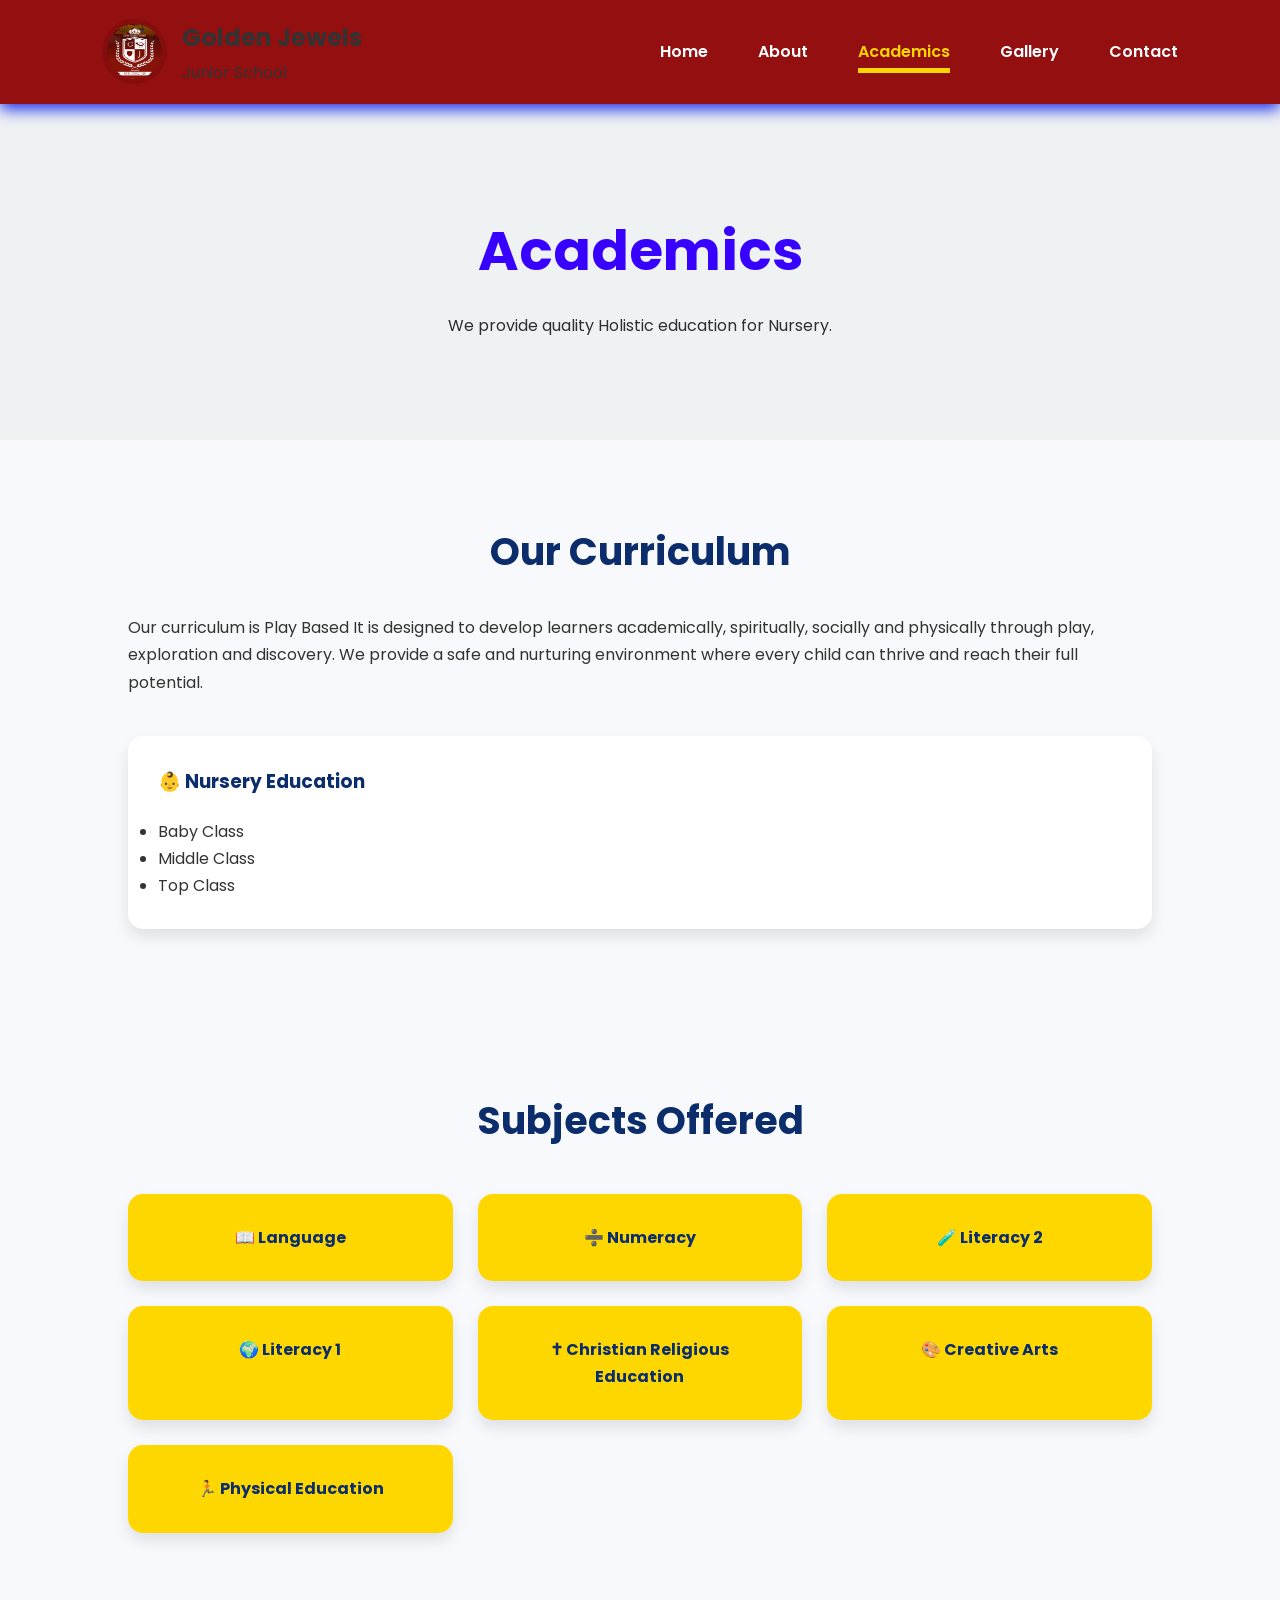
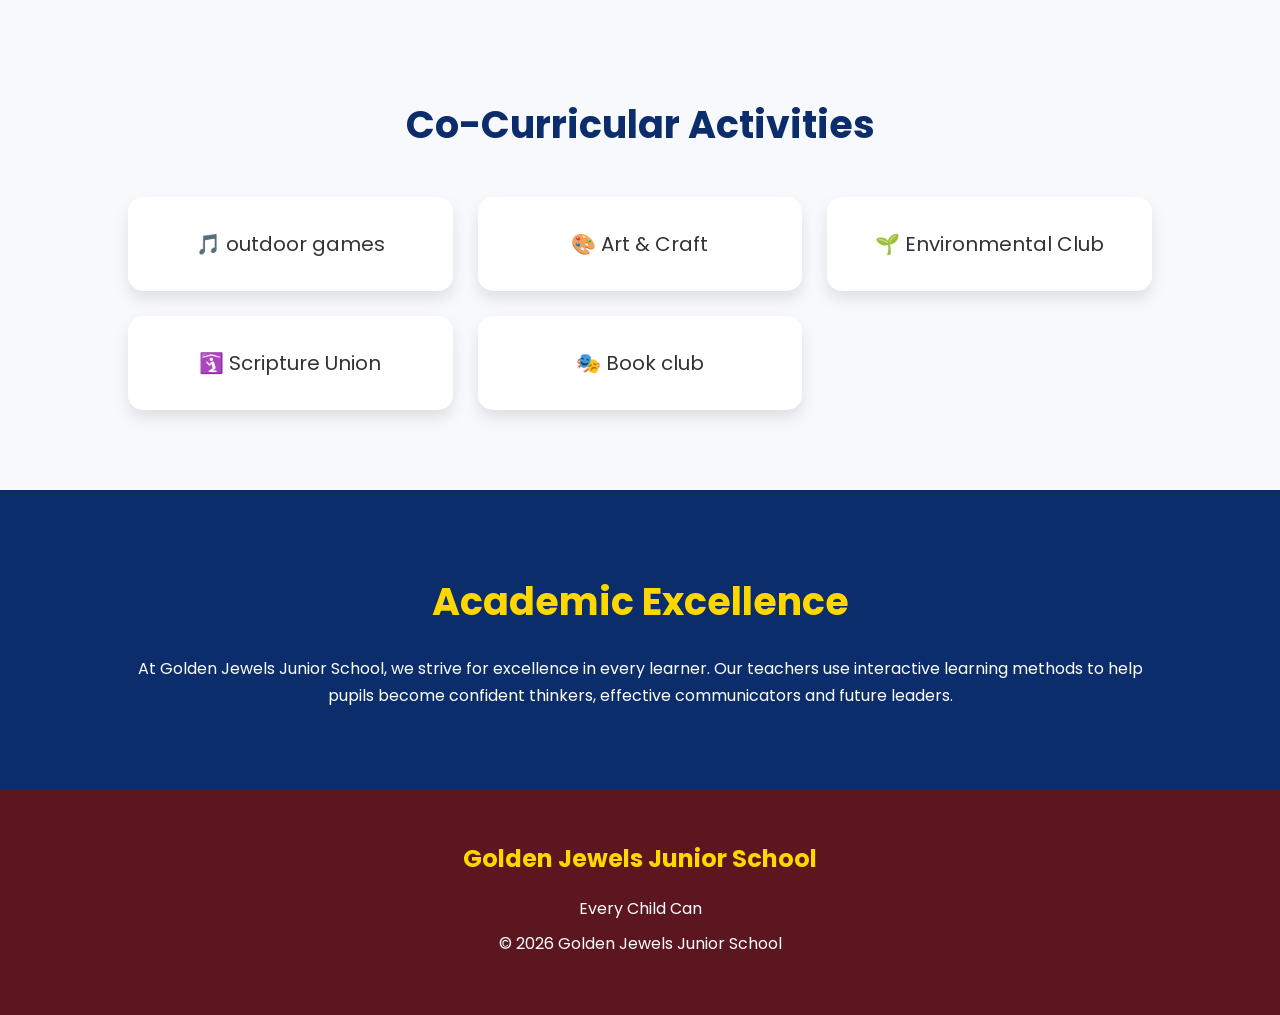
<file: academics.html>
<!DOCTYPE html>
<html lang="en">

<head>

    <link rel="icon" type="image/png" href="images/logo.png">

<meta charset="UTF-8">

<meta name="viewport" content="width=device-width, initial-scale=1.0">

<title>Academics | Golden Jewels Junior School</title>
<link rel="stylesheet" href="css/style.css">
<link rel="icon" type="image/png" href="images/logo.png">

<link href="https://fonts.googleapis.com/css2?family=Poppins:wght@300;400;600;700&display=swap" rel="stylesheet">

</head>

<body>

<header>

<div class="logo">

<img src="images/logo.png" alt="Logo">

<div>

<h2>Golden Jewels</h2>

<p>Junior School</p>

</div>

</div>

<nav>

<ul>

<li><a href="index.html">Home</a></li>

<li><a href="about.html">About</a></li>

<li><a href="academics.html" class="active">Academics</a></li>

<li><a href="gallery.html">Gallery</a></li>

<li><a href="contact.html">Contact</a></li>

</ul>

</nav>

</header>

<section class="page-banner">

<h1>Academics</h1>

<p>
We provide quality Holistic education for Nursery.

</p>

</section>

<section class="curriculum">

<h2>Our Curriculum</h2>

<p>

Our curriculum is Play Based 
It is designed to develop learners academically,
spiritually, socially and physically through play, exploration and discovery. We provide a safe and nurturing environment where every child can thrive and reach their full potential.

</p>

<div class="curriculum-grid">

<div class="curriculum-card">

<h3>👶 Nursery Education</h3>

<ul>

<li>Baby Class</li>

<li>Middle Class</li>

<li>Top Class</li>

</ul>

</div>


</div>

</section>

<section class="subjects">

<h2>Subjects Offered</h2>

<div class="subject-grid">

<div class="subject">📖 Language</div>

<div class="subject">➗ Numeracy</div>

<div class="subject">🧪 Literacy 2</div>

<div class="subject">🌍 Literacy 1</div>

<div class="subject">✝ Christian Religious Education</div>

<div class="subject">🎨 Creative Arts</div>

<div class="subject">🏃 Physical Education</div>

</div>

</section>

<section class="activities">

<h2>Co-Curricular Activities</h2>

<div class="activity-grid">

<div class="activity-card">🎵 outdoor games</div>

<div class="activity-card">🎨 Art & Craft</div>

<div class="activity-card">🌱 Environmental Club</div>

<div class="activity-card">🛐 Scripture Union</div>

<div class="activity-card">🎭 Book club</div>

</div>

</section>

<section class="achievement">

<h2>Academic Excellence</h2>

<p>

At Golden Jewels Junior School, we strive for excellence in every learner.

Our teachers use interactive learning methods to help pupils become confident thinkers, effective communicators and future leaders.

</p>

</section>



<footer>

<h2>Golden Jewels Junior School</h2>

<p>Every Child Can</p>

<p>© 2026 Golden Jewels Junior School</p>

</footer>

<script src="js/script.js"></script>

<button id="topBtn">↑</button>

</body>

</html>
</file>
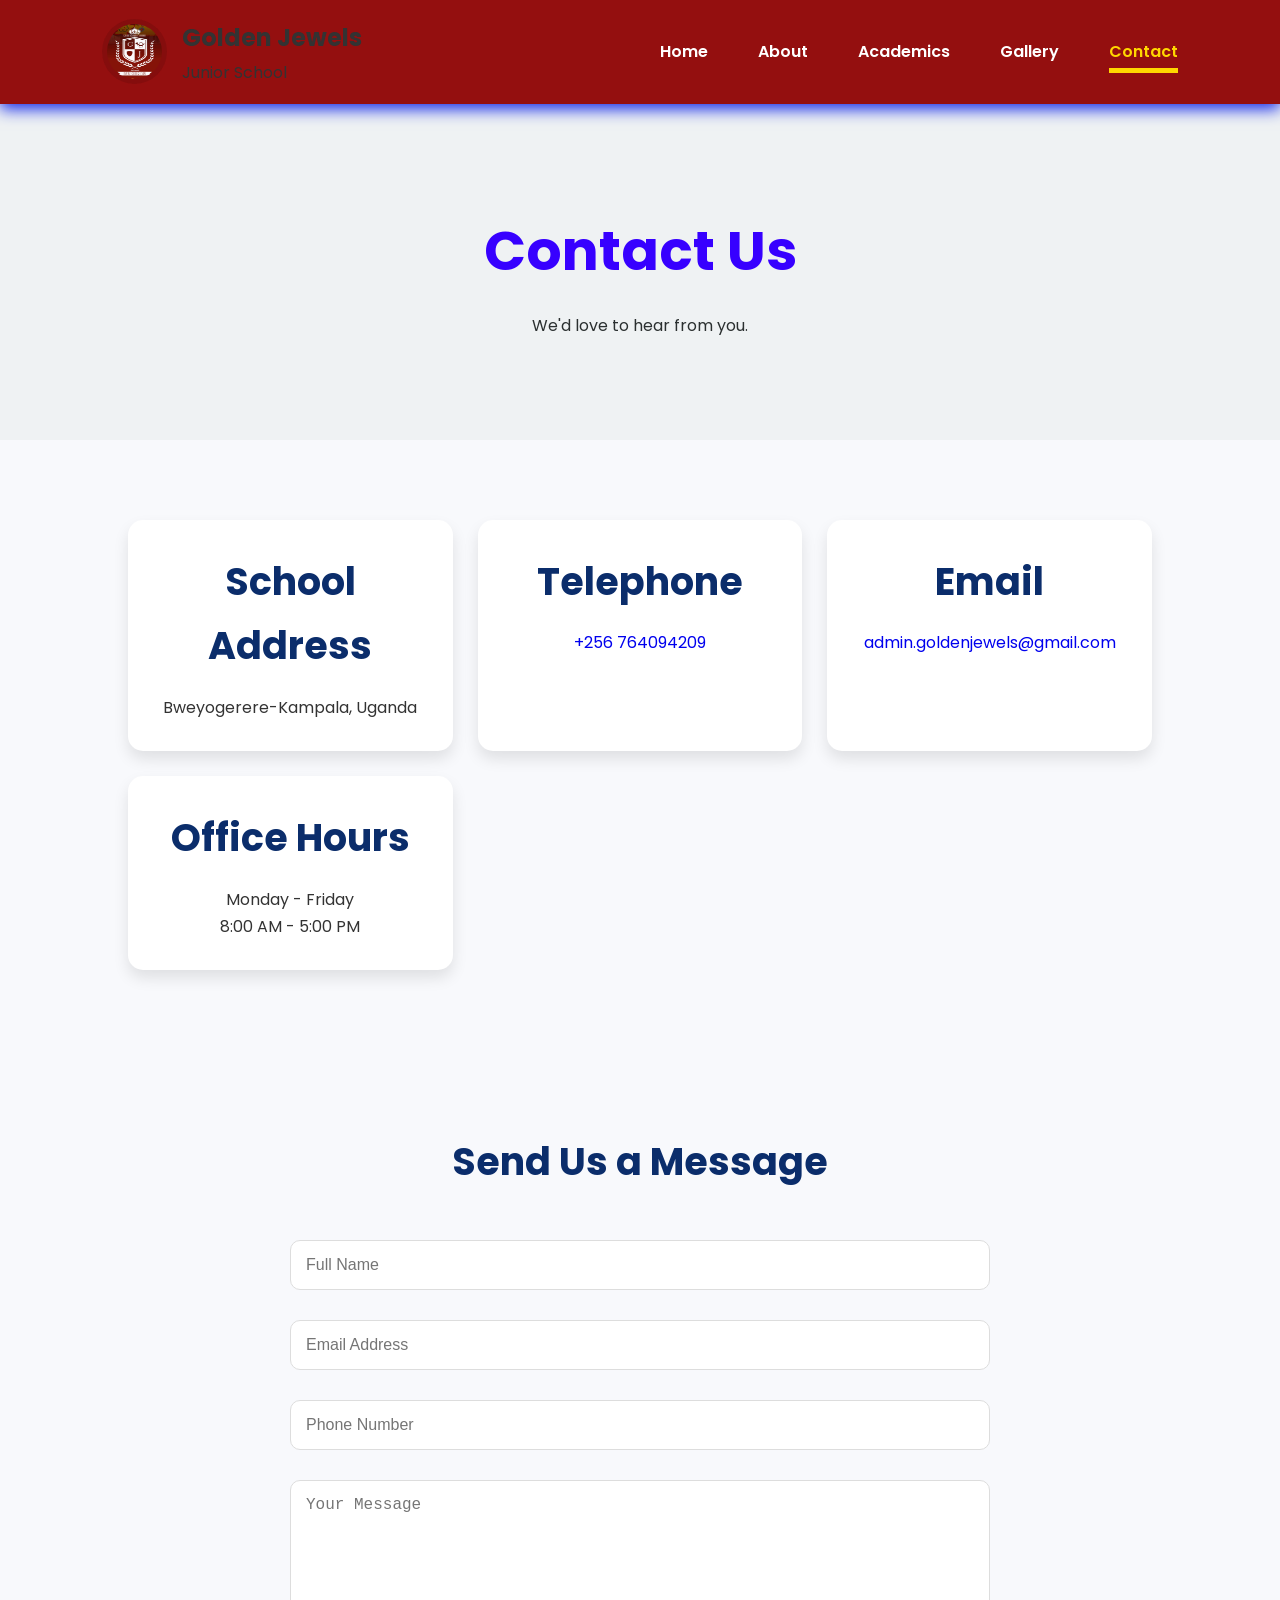
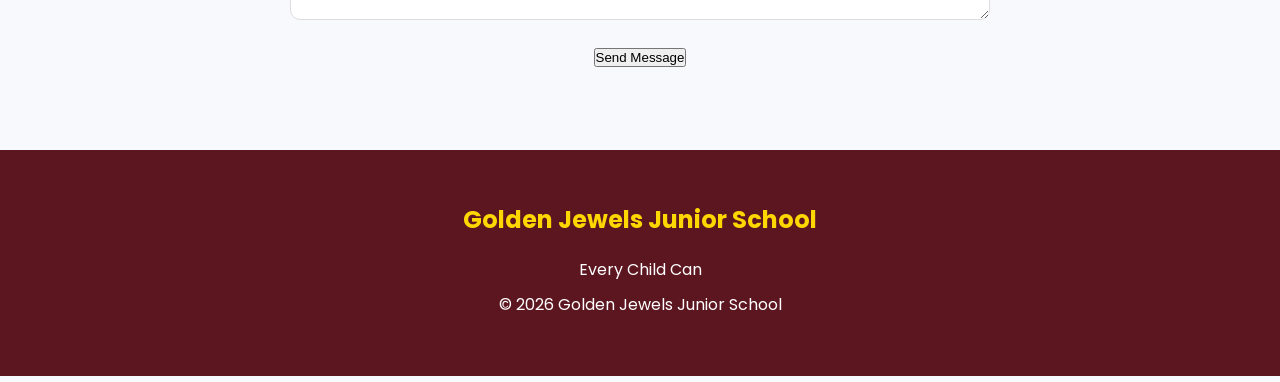
<file: contact.html>
<!DOCTYPE html>
<html lang="en">

<head>

    <link rel="icon" type="image/png" href="images/logo.png">

<meta charset="UTF-8">

<meta name="viewport" content="width=device-width, initial-scale=1.0">

<title>Contact Us | Golden Jewels Junior School</title>

<link rel="stylesheet" href="css/style.css">
<link rel="icon" type="image/png" href="images/logo.png">

<link href="https://fonts.googleapis.com/css2?family=Poppins:wght@300;400;600;700&display=swap" rel="stylesheet">

</head>

<body>

<header>

<div class="logo">

<img src="images/logo.png" alt="Logo">

<div>

<h2>Golden Jewels</h2>

<p>Junior School</p>

</div>

</div>

<nav>

<ul>

<li><a href="index.html">Home</a></li>

<li><a href="about.html">About</a></li>

<li><a href="academics.html">Academics</a></li>

<li><a href="gallery.html">Gallery</a></li>

<li><a href="contact.html"class="active">Contact</a></li>

</ul>

</nav>

</header>

<section class="page-banner">

<h1>Contact Us</h1>

<p>

We'd love to hear from you.

</p>

</section>

<section class="contact-info">

<div class="contact-card">

<h2>School Address</h2>

<p>Bweyogerere-Kampala, Uganda</p>

</div>

<div class="contact-card">

<h2>Telephone</h2>

<p><a href="tel:+256764094209">+256 764094209</a></p>

</div>

<div class="contact-card">

<h2>Email</h2>

<p><a href="mailto:admin.goldenjewels@gmail.com">admin.goldenjewels@gmail.com</a></p>

</div>

<div class="contact-card">

<h2>Office Hours</h2>

<p>Monday - Friday<br>8:00 AM - 5:00 PM</p>

</div>

</section>

<section class="contact-form">

<h2>Send Us a Message</h2>

<form>

<input type="text" placeholder="Full Name" required>

<input type="email" placeholder="Email Address"required>

<input type="text" placeholder="Phone Number">

<textarea rows="6" placeholder="Your Message"></textarea>

<button class="btn">

Send Message

</button>

</form>

</section>

<footer>

<h2>Golden Jewels Junior School</h2>

<p>Every Child Can</p>

<p>© 2026 Golden Jewels Junior School</p>

</footer>

<script src="js/script.js"></script>

<button id="topBtn">↑</button>

</body>

</html>
</file>
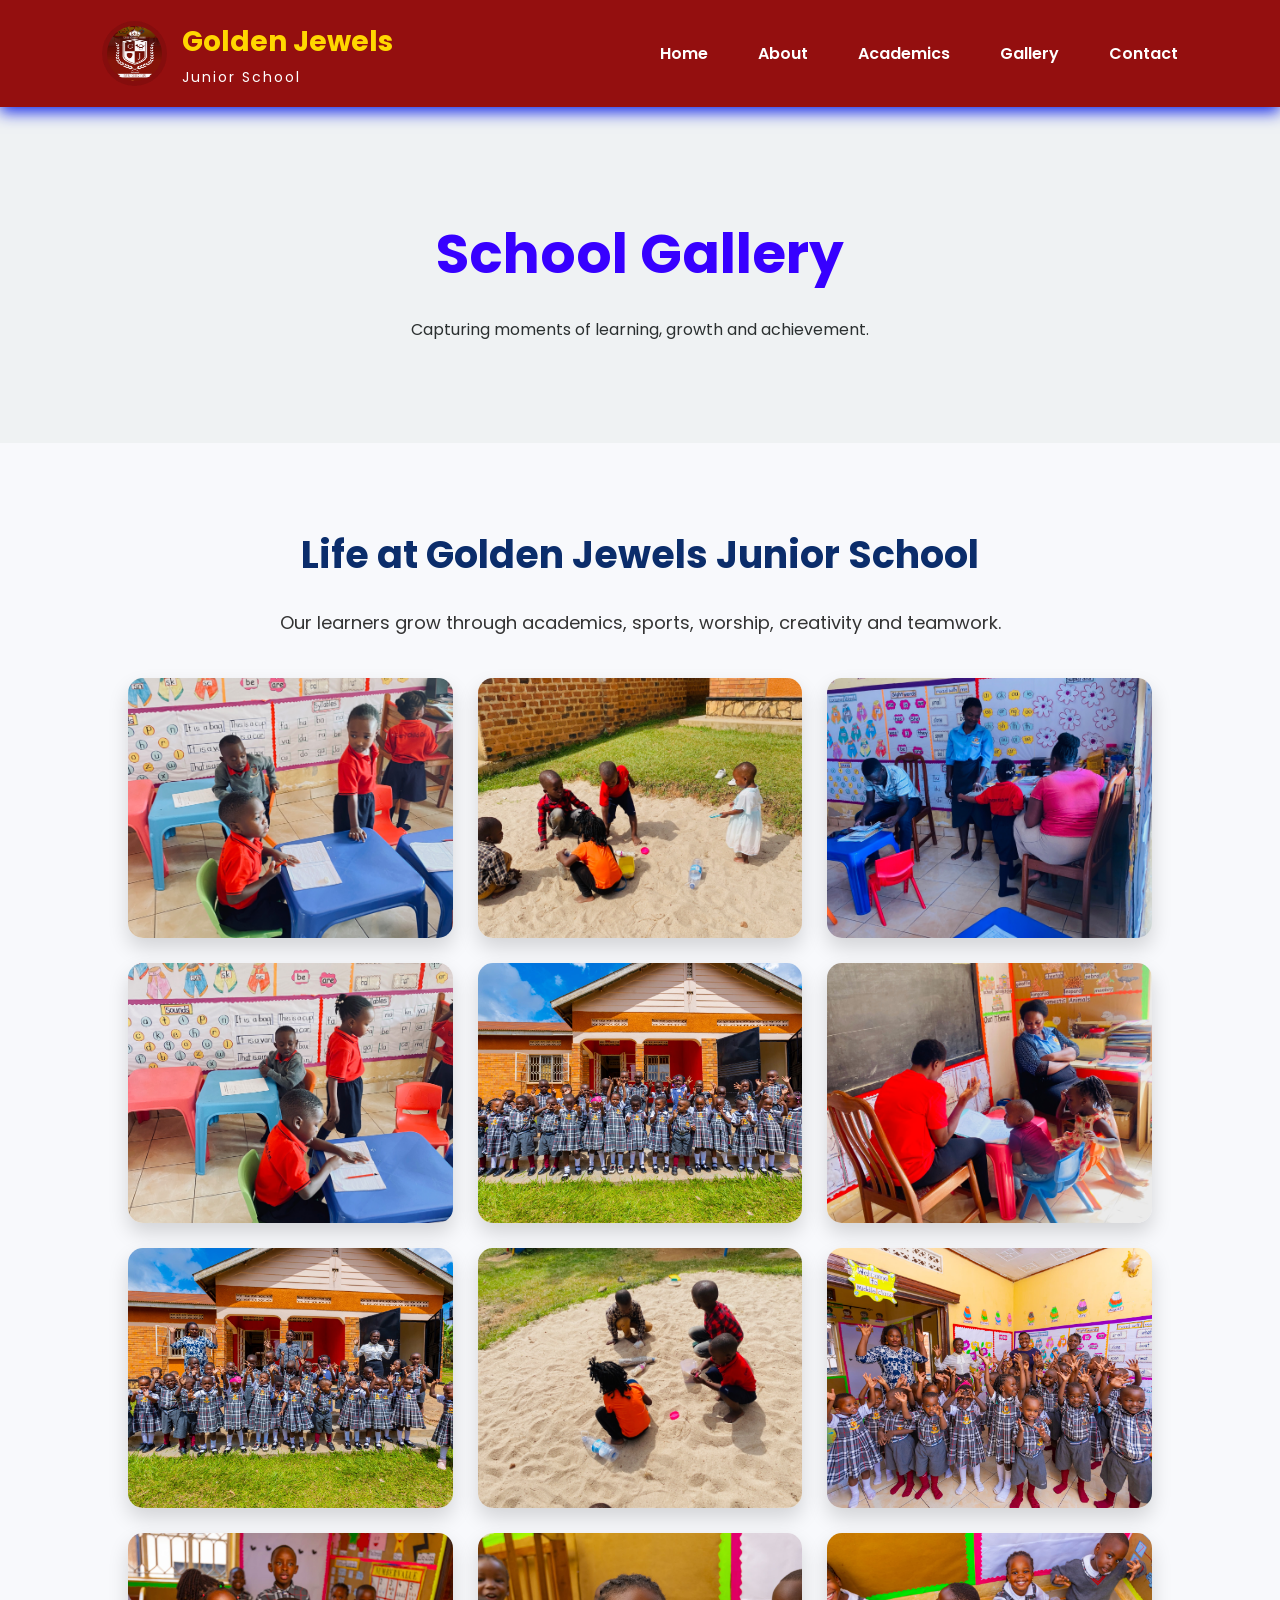
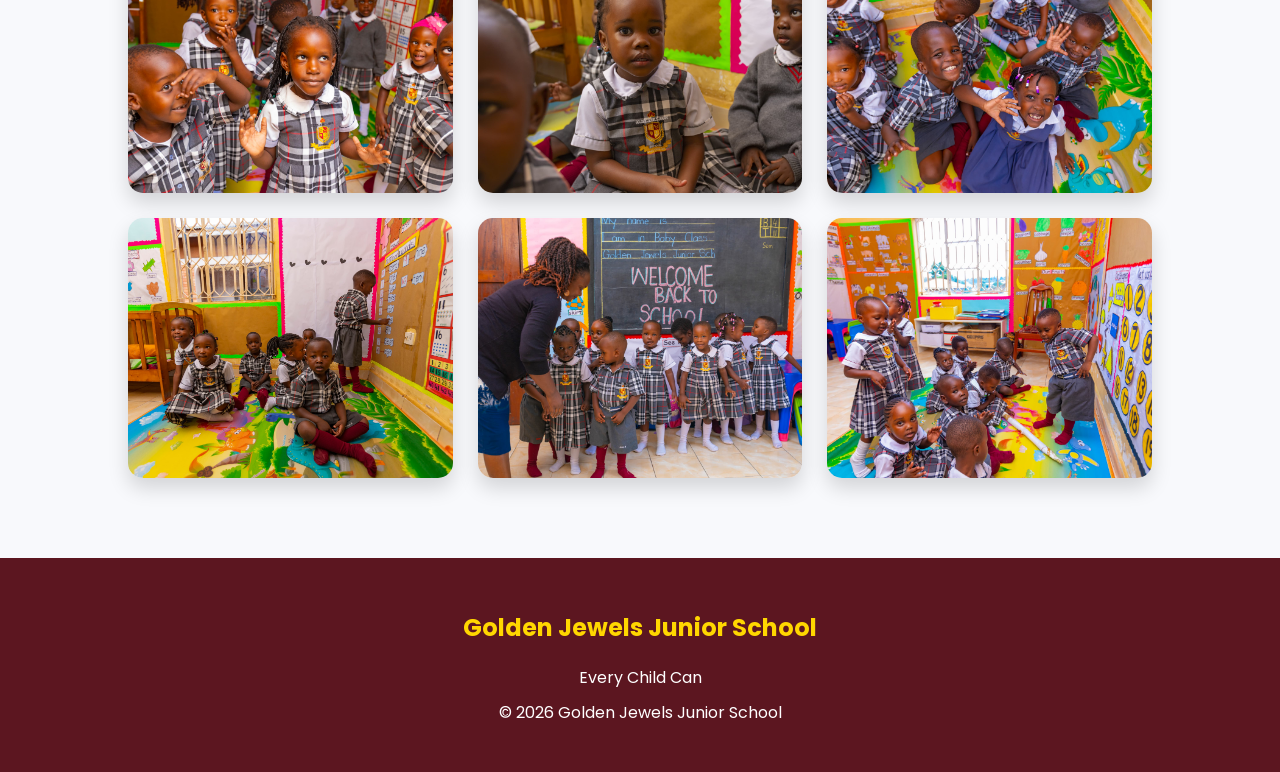
<file: gallery.html>
<!DOCTYPE html>
<html lang="en">

<head>

    <link rel="icon" type="image/png" href="images/logo.png">

<meta charset="UTF-8">

<meta name="viewport" content="width=device-width, initial-scale=1.0">

<title>Gallery | Golden Jewels Junior School</title>

<link rel="stylesheet" href="css/style.css">
<link rel="icon" type="image/png" href="images/logo.png">

<link href="https://fonts.googleapis.com/css2?family=Poppins:wght@300;400;600;700&display=swap" rel="stylesheet">

</head>

<body>

<header>

<div class="logo">

    <img src="images/logo.png" alt="Golden Jewels Junior School Logo">

    <div class="logo-text">
        <h2>Golden Jewels</h2>
        <p>Junior School</p>
    </div>

</div>


<nav>

<ul>

<li><a href="index.html">Home</a></li>

<li><a href="about.html">About</a></li>

<li><a href="academics.html">Academics</a></li>

<li><a href="gallery.html">Gallery</a></li>

<li><a href="contact.html">Contact</a></li>

</ul>

</nav>

</header>

<section class="page-banner">

<h1>School Gallery</h1>

<p>

Capturing moments of learning, growth and achievement.

</p>

</section>

<section class="gallery-page">

<h2>Life at Golden Jewels Junior School</h2>

<p>

Our learners grow through academics, sports, worship, creativity and teamwork.

</p>

<div class="gallery-grid">

<img src="images/gallery1.jpg" alt="Classroom Learning">

<img src="images/gallery2.jpg" alt="Sports Day">

<img src="images/gallery3.jpg" alt="Reading Time">

<img src="images/gallery4.jpg" alt="Music and Dance">

<img src="images/gallery5.jpg" alt="School Assembly">

<img src="images/gallery6.jpg" alt="Graduation">

<img src="images/gallery7.jpg" alt="Computer Lesson">

<img src="images/gallery8.jpg" alt="Outdoor Activities">

<img src="images/gallery9.jpg" alt="Playing">

<img src="images/gallery10.jpg" alt="Playing">

<img src="images/gallery11.jpg" alt="Playing">

<img src="images/gallery12.jpg" alt="Playing">

<img src="images/gallery13.jpg" alt="Playing">

<img src="images/gallery14.jpg" alt="Playing">

<img src="images/gallery15.jpg" alt="Playing">


</div>

</section>

<footer>

<h2>Golden Jewels Junior School</h2>

<p>Every Child Can</p>

<p>© 2026 Golden Jewels Junior School</p>

</footer>

<script src="js/script.js"></script>

<button id="topBtn">↑</button>

</body>

</html>
</file>
<file: css/style.css>
/* Reset */

*{

margin:0;

padding:0;

box-sizing:border-box;

}

body{

font-family:'Poppins',sans-serif;

background:#F5F7FA;

color:#333;

line-height:1.6;

}

a{

text-decoration:none;

}

img{

max-width:100%;

display:block;

}

section{

padding:80px 10%;

}

/* ===========================
   GOLDEN JEWELS JUNIOR SCHOOL
   =========================== */

*{
    margin:0;
    padding:0;
    box-sizing:border-box;
}

body{
    font-family:'Poppins',sans-serif;
    background:#f8f9fc;
    color:#333;
    line-height:1.7;
}

/* Navigation */

header{

position:sticky;

top:0;

z-index:1000;

display:flex;

justify-content:space-between;

align-items:center;

padding:18px 8%;

background:#910707f6;

box-shadow:0 5px 15px rgba(16, 38, 233, 0.986);

}

nav ul{

display:flex;

list-style:none;

gap:30px;

}

nav a{

color:white;

font-weight:600;

transition:.3s;

}

nav a:hover{

color:#FFD700;

}

.logo{

display:flex;

align-items:center;

gap:15px;

}

.logo img{

width:65px;

height:65px;

border-radius:50%;

background:rgb(133, 13, 13);

padding:5px;

}

.logo-text h2{

color:#FFD700;

font-size:28px;

margin:0;

}

.logo-text p{

color:white;

font-size:14px;

margin:0;

letter-spacing:2px;

}

nav ul{
    display:flex;
    list-style:none;
}

nav ul li{
    margin-left:30px;
}

nav a{

position:relative;

color:white;

font-weight:600;

padding:8px 0;

transition:.3s;

}

/* Hero */

.hero{

height:90vh;

display:flex;

justify-content:center;

align-items:center;

text-align:center;

position:relative;

background-size:cover;

background-position:center;

animation:slideshow 20s infinite;

}

.overlay{

background:rgba(0,0,0,.45);

width:100%;

height:100%;

display:flex;

flex-direction:column;

justify-content:center;

align-items:center;

padding:20px;

}

.hero h1{

color:white;

font-size:55px;

margin-bottom:20px;

}

.hero p{

color:white;

font-size:22px;

max-width:700px;

margin-bottom:30px;

}

/* Sections */

section{
padding:80px 10%;
}

section h2{
text-align:center;
margin-bottom:30px;
color:#0B2D6B;
font-size:38px;
}

/* Welcome */

.welcome{
text-align:center;
}

/* Vision */

.vision{

display:grid;
grid-template-columns:repeat(auto-fit,minmax(320px,1fr));
gap:30px;

}

.cards{

display:grid;

grid-template-columns:repeat(auto-fit,minmax(280px,1fr));

gap:30px;

margin-top:40px;

}

.box{

background:rgb(240, 231, 231);

padding:30px;

border-radius:15px;

box-shadow:0 10px 20px rgba(0,0,0,.1);

transition:.4s;

}

.box:hover{

transform:translateY(-10px);

}

.box h3{

color:#0B2D6B;

margin-bottom:15px;

}
/* Values */

.values{
background:#eef3ff;
}

.value-grid{

display:grid;
grid-template-columns:repeat(auto-fit,minmax(220px,1fr));
gap:25px;

}

.value{

background:rgb(44, 3, 189);
padding:35px;
border-radius:15px;
text-align:center;
transition:.3s;
box-shadow:0 5px 15px rgba(0,0,0,.08);

}

.value:hover{

transform:translateY(-10px);

}

/* Features */

.features{

display:grid;
grid-template-columns:repeat(auto-fit,minmax(250px,1fr));
gap:20px;

}

.features div{

background:#FFD700;
padding:25px;
border-radius:10px;
font-weight:600;
text-align:center;

}

/* Statistics */

.stats{

background:#0B2D6B;
display:grid;
grid-template-columns:repeat(auto-fit,minmax(200px,1fr));
gap:30px;
text-align:center;
color:rgb(145, 58, 58);

}

.stat h1{

font-size:55px;
color:#FFD700;

}

/* Admissions */

.admissions{

text-align:center;
background:rgb(116, 29, 36);

}

/* Footer */

footer{

background:#0B2D6B;

color:white;

text-align:center;

padding:50px 20px;

}

footer h2{

color:#FFD700;

margin-bottom:15px;

}

footer p{

margin:8px 0;

}

footer hr{

margin:25px auto;

width:80%;

border:1px solid rgba(255,255,255,.2);

}

/* Responsive */

@media(max-width:768px){

header{

flex-direction:column;

}

nav ul{
    display: flex;
    flex-direction: row;
    gap: 15px;
    overflow-x: auto;
    white-space: nowrap;
    list-style: none;
}

nav ul::-webkit-scrollbar{
    display: none;
}

nav ul li{

margin:12px 0;

}

.hero h1{

font-size:42px;

}

.hero p{

font-size:18px;

}

}

.notice{

background:#FFD700;

padding:18px;

font-weight:bold;

text-align:center;

color:#0B2D6B;

font-size:18px;

}

.hero{

position:relative;

height:100vh;

overflow:hidden;

}

.slider{

position:absolute;

width:100%;

height:100%;

top:0;

left:0;

}

.slide{

position:absolute;

width:100%;

height:100%;

opacity:0;

transition:opacity 1.5s ease;

}

.slide.active{

opacity:1;

}

.slide img{

width:100%;

height:100%;

object-fit:cover;

}

.hero-content{

position:absolute;

top:50%;

left:50%;

transform:translate(-50%,-50%);

text-align:center;

color:white;

z-index:2;

background:rgba(0,0,0,.45);

padding:40px;

border-radius:15px;

}

.hero::before{

content:"";

position:absolute;

width:100%;

height:100%;

background:rgba(0,0,0,.45);

z-index:1;

}
.stats{

display:grid;

grid-template-columns:repeat(4,1fr);

background:#0B2D6B;

padding:60px;

text-align:center;

}

.stat{

color:rgb(131, 40, 40);

}

.stat h1{

font-size:55px;

color:#FFD700;

}

.stat p{

font-size:20px;

}
/* Mobile Menu */

.menu-toggle {
    display: none;
    font-size: 28px;
    cursor: pointer;
}

@media (max-width: 768px) {

    .menu-toggle {
        display: block;
    }

    #navbar {
        display: none;
    }

    #navbar.active {
        display: block;
    }
}

nav ul {
    display: flex;
    flex-direction: row;
    align-items: center;
    gap: 20px;
    list-style: none;
}

header{

flex-wrap:wrap;

}


.welcome-banner{

padding:80px 10%;

text-align:center;

background:rgb(236, 210, 210);

}

.welcome-banner h2{

font-size:40px;

color:#0B2D6B;

margin-bottom:20px;

}

.welcome-banner p{

font-size:20px;

max-width:900px;

margin:auto;

line-height:1.8;

}
.cta{

background:#0B2D6B;

color:white;

text-align:center;

padding:80px 20px;

}

.cta h2{

font-size:40px;

margin-bottom:20px;

color:#FFD700;

}

.cta p{

font-size:20px;

margin-bottom:30px;

}

/* Gallery */

.gallery-preview{

padding:80px 10%;

background:#f7f7f7;

text-align:center;

}

.gallery-preview p{

margin-bottom:40px;

}

.gallery-grid{

display:grid;

grid-template-columns:repeat(auto-fit,minmax(280px,1fr));

gap:20px;

}

.gallery-grid img{

width:100%;

height:240px;

object-fit:cover;

border-radius:12px;

cursor:pointer;

transition:.4s;

box-shadow:0 10px 20px rgba(0,0,0,.15);

}

.gallery-grid img:hover{

transform:scale(1.05);

}

/* Testimonials */

.testimonials{

padding:80px 10%;

background:white;

text-align:center;

}

.testimonial-container{

display:grid;

grid-template-columns:repeat(auto-fit,minmax(300px,1fr));

gap:30px;

margin-top:40px;

}

.testimonial{

padding:30px;

border-radius:15px;

background:#0B2D6B;

color:white;

box-shadow:0 10px 20px rgba(0,0,0,.15);

}

.testimonial h4{

color:#FFD700;

margin:20px 0;

font-size:24px;

}

/* News */

.news{

padding:80px 10%;

background:#EEF3FF;

}

.news-grid{

display:grid;

grid-template-columns:repeat(auto-fit,minmax(280px,1fr));

gap:30px;

margin-top:40px;

}

.news-card{

background:rgb(247, 239, 239);

padding:30px;

border-radius:15px;

box-shadow:0 8px 20px rgba(0,0,0,.1);

transition:.3s;

}

.news-card:hover{

transform:translateY(-8px);

}

/* WhatsApp Button */

.whatsapp{

position:fixed;

bottom:25px;

left:25px;

width:65px;

height:65px;

z-index:999;

}

.whatsapp img{

width:100%;

transition:.3s;

}

.whatsapp img:hover{

transform:scale(1.15);

}



/* About Page */

.page-banner{

background:#eff2f3;

color:rgb(43, 48, 48);

padding:100px 20px;

text-align:center;

}

.page-banner h1{

font-size:55px;

color:#3700ff;

margin-bottom:15px;

}

.about-school{

display:grid;

grid-template-columns:1fr 1fr;

gap:50px;

padding:80px 10%;

align-items:center;

}

.about-image img{

width:100%;

border-radius:20px;

}

.about-text h2{

color:#0B2D6B;

margin-bottom:20px;

}

.vision-mission{

display:grid;

grid-template-columns:repeat(auto-fit,minmax(300px,1fr));

gap:30px;

padding:80px 10%;

background:#dddfe4;

}

.vm-card{

background:white;

padding:40px;

border-radius:15px;

box-shadow:0 8px 15px rgba(0,0,0,.1);

}

.core-values{

padding:80px 10%;

text-align:center;

}

.value-container{

display:grid;

grid-template-columns:repeat(auto-fit,minmax(220px,1fr));

gap:25px;

margin-top:40px;

}

.value-box{

background:#FFD700;

padding:30px;

border-radius:15px;

font-weight:bold;

}

.headteacher{

display:grid;

grid-template-columns:300px 1fr;

gap:40px;

padding:80px 10%;

align-items:center;

}

.headteacher img{

width:100%;

border-radius:20px;

}

@media(max-width:768px){

.about-school,

.headteacher{

grid-template-columns:1fr;

}

}

/* Academics */

.curriculum,
.subjects,
.activities,
.achievement{

padding:80px 10%;

}

.curriculum-grid,
.subject-grid,
.activity-grid{

display:grid;

grid-template-columns:repeat(auto-fit,minmax(250px,1fr));

gap:25px;

margin-top:40px;

}

.curriculum-card,
.activity-card,
.subject{

background:white;

padding:30px;

border-radius:15px;

box-shadow:0 8px 15px rgba(0,0,0,.1);

transition:.3s;

}

.curriculum-card:hover,
.activity-card:hover,
.subject:hover{

transform:translateY(-8px);

}

.curriculum-card h3{

color:#0B2D6B;

margin-bottom:20px;

}

.subject{

text-align:center;

font-weight:bold;

background:#FFD700;

color:#0B2D6B;

}

.activity-card{

text-align:center;

font-size:20px;

}

.achievement{

background:#0B2D6B;

color:white;

text-align:center;

}

.achievement h2{

color:#FFD700;

margin-bottom:20px;

}

/* Gallery Page */

.gallery-page{

padding:80px 10%;

text-align:center;

}

.gallery-page h2{

color:#0B2D6B;

margin-bottom:20px;

}

.gallery-page p{

margin-bottom:40px;

font-size:18px;

}

.gallery-page .gallery-grid{

display:grid;

grid-template-columns:repeat(auto-fit,minmax(280px,1fr));

gap:25px;

}

.gallery-page img{

width:100%;

height:260px;

object-fit:cover;

border-radius:15px;

box-shadow:0 10px 20px rgba(0,0,0,.15);

transition:.4s;

cursor:pointer;

}

.gallery-page img:hover{

transform:scale(1.05);

}

/* Contact */

.contact-info{

display:grid;

grid-template-columns:repeat(auto-fit,minmax(250px,1fr));

gap:25px;

padding:80px 10%;

}

.contact-card{

background:white;

padding:30px;

text-align:center;

border-radius:15px;

box-shadow:0 8px 15px rgba(0,0,0,.1);

}

.contact-card h2{

color:#0B2D6B;

margin-bottom:15px;

}

.contact-form{

padding:80px 10%;

text-align:center;

}

.contact-form form{

max-width:700px;

margin:auto;

}

.contact-form input,
.contact-form textarea{

width:100%;

padding:15px;

margin:15px 0;

border:1px solid #ddd;

border-radius:10px;

font-size:16px;

}

#topBtn{

position:fixed;

bottom:30px;

right:30px;

display:none;

background:#FFD700;

color:#0B2D6B;

border:none;

width:50px;

height:50px;

border-radius:50%;

font-size:22px;

cursor:pointer;

box-shadow:0 5px 10px rgba(0,0,0,.3);

}

nav a.active{

color:#FFD700;

border-bottom:2px solid #FFD700;

padding-bottom:5px;

}

nav a.active {
    color: #FFD700;
    border-bottom: 2px solid #FFD700;
    padding-bottom: 5px;
}

nav a::after{

content:"";

position:absolute;

left:0;

bottom:-5px;

width:0;

height:3px;

background:#FFD700;

transition:.3s;

}

nav a:hover::after,

nav a.active::after{

width:100%;

}

/* Team Section */

.team{

background:#ffffff;

text-align:center;

}

.team h2{

color:#0B2D6B;

font-size:40px;

margin-bottom:15px;

}

.team p{

margin-bottom:40px;

}

.team-grid{

display:grid;

grid-template-columns:repeat(auto-fit,minmax(250px,1fr));

gap:30px;

}

.team-card{

background:#F5F7FA;

border-radius:15px;

overflow:hidden;

box-shadow:0 10px 20px rgba(0,0,0,.1);

transition:.3s;

}

.team-card:hover{

transform:translateY(-10px);

}

.team-card img{

width:100%;

height:300px;

object-fit:cover;

}

.team-card h3{

color:#0B2D6B;

margin:20px 0 10px;

}

.team-card p{

padding:0 20px 20px;

}

/* Vision & Values */

.vision-values{

background:#0B2D6B;

color:white;

text-align:center;

}

.vision-values h2{

color:#FFD700;

margin-bottom:30px;

}

.vision-box{

max-width:800px;

margin:auto;

margin-bottom:50px;

font-size:20px;

}

.values-grid{

display:grid;

grid-template-columns:repeat(auto-fit,minmax(180px,1fr));

gap:25px;

}

.value-card{

background:white;

color:#0B2D6B;

padding:30px;

border-radius:15px;

font-size:20px;

font-weight:bold;

transition:.3s;

}

.value-card:hover{

background:#FFD700;

}

/* Upcoming Events */

.events{

background:#F5F7FA;

text-align:center;

}

.events h2{

color:#0B2D6B;

font-size:40px;

margin-bottom:15px;

}

.events p{

margin-bottom:40px;

}

.events-grid{

display:grid;

grid-template-columns:repeat(auto-fit,minmax(250px,1fr));

gap:30px;

}

.event-card{

background:white;

padding:30px;

border-radius:15px;

box-shadow:0 8px 15px rgba(0,0,0,.1);

transition:.3s;

}

.event-card:hover{

transform:translateY(-10px);

box-shadow:0 15px 25px rgba(0,0,0,.15);

}

.event-card h3{

color:#0B2D6B;

margin-bottom:15px;

}

.event-card strong{

color:#FFD700;

}

/* ===========================
   MOBILE RESPONSIVE DESIGN
=========================== */

@media (max-width: 768px) {

header{
    flex-direction:column;
    padding:15px;
}

nav ul{
    flex-direction:column;
    gap:15px;
    text-align:center;
    margin-top:20px;
}

.hero-content h1{
    font-size:32px;
}

.hero-content p{
    font-size:16px;
}

.team-grid,
.gallery-grid,
.news-container,
.curriculum-grid,
.subject-grid,
.activity-grid,
.events-grid,
.values-grid{
    grid-template-columns:1fr;
}

.about-school,
.headteacher{
    grid-template-columns:1fr;
}

.about-image{
    margin-bottom:25px;
}

.hero-content{
    width:90%;
    padding:25px;
}

.page-banner h1{
    font-size:36px;
}

.btn{
    width:100%;
    max-width:300px;
}

footer{
    padding:40px 20px;
}

#navbar ul {
    display: flex;
    flex-direction: column;
    align-items: center;
}

#navbar ul li {
    margin: 15px 0;
}

}

.stats{
    display:flex;
    justify-content:center;
    flex-wrap:wrap;
    gap:30px;

    background:#f8f9fa;
    padding:70px 20px;
}

.stat-box{

    width:220px;

    background:white;

    padding:30px;

    border-radius:15px;

    text-align:center;

    box-shadow:0 5px 15px rgba(0,0,0,.1);

    transition:.3s;
}

.stat-box:hover{

    transform:translateY(-10px);
}

.stat-box h2{

    color:#d4af37;

    font-size:40px;
}

.stat-box p{

    color:#555;
}

.why-us{

padding:80px 20px;

text-align:center;
}

.why-us h2{

font-size:38px;

margin-bottom:40px;

color:#003366;
}

.reasons{

display:flex;

flex-wrap:wrap;

justify-content:center;

gap:30px;
}

.reason{

background:white;

width:320px;

padding:30px;

border-radius:15px;

box-shadow:0 5px 15px rgba(0,0,0,.1);

transition:.3s;
}

.reason:hover{

transform:scale(1.05);
}

.reason h3{

margin-bottom:15px;

color:#d4af37;
}

.cta{

background:#003366;

color:white;

padding:80px 20px;

text-align:center;
}

.cta h2{

font-size:40px;

margin-bottom:20px;
}

.cta p{

margin-bottom:30px;

font-size:20px;
}

.cta .btn{

background:#d4af37;

color:white;

padding:15px 35px;

text-decoration:none;

border-radius:30px;

font-weight:bold;
}

.cta .btn:hover{

background:white;

color:#003366;
}

#topBtn{

display:none;

position:fixed;

bottom:30px;

right:30px;

background:#d4af37;

color:white;

border:none;

padding:15px;

font-size:22px;

border-radius:50%;

cursor:pointer;

box-shadow:0 5px 15px rgba(0,0,0,.3);

transition:.3s;

}

#topBtn:hover{

background:#003366;

}

header.scrolled{

padding:12px 8%;

box-shadow:0 8px 20px rgba(0,0,0,.25);

transition:.3s;

}
/* ===========================
   Responsive Design
=========================== */

@media (max-width: 992px){

nav{
flex-direction:column;
align-items:center;
}

.hero h1{
font-size:42px;
}

.reasons,
.stats,
.gallery-grid{
flex-direction:column;
align-items:center;
}

}

/* Mobile Phones */

@media (max-width:768px){

header{

padding:15px;

}

.logo{

font-size:22px;

}

nav ul{

flex-direction:column;

gap:15px;

}

.hero{

padding:80px 20px;

}

.hero h1{

font-size:32px;

}

.hero p{

font-size:18px;

}

.btn{

display:inline-block;

padding:12px 25px;

}

.stat-box,
.reason,
.contact-card{

width:100%;

max-width:350px;

}

.gallery img{

width:100%;

height:auto;

}

footer{

text-align:center;

}

}

/* Small Phones */

@media (max-width:480px){

.hero h1{

font-size:26px;

}

.hero p{

font-size:16px;

}

section{

padding:50px 15px;

}

}

img{

max-width:100%;

height:auto;

display:block;

}

/* Hamburger Menu */

.menu-toggle{

display:none;

font-size:32px;

cursor:pointer;

color:white;

}

/* Mobile */

@media (max-width:768px){

header{
display:flex;
justify-content:space-between;
align-items:center;
flex-wrap:wrap;
}

.menu-toggle{
display:block;
}

nav{

max-height:0;

overflow:hidden;

transition:max-height .4s ease;

width:100%;
}

nav.active{

max-height:350px;

}

nav ul{

display:flex;

flex-direction:column;

gap:18px;

padding:20px 0;

text-align:center;

}

}

@keyframes slideshow{

0%{

background-image:url("../images/hero1.jpg");

}

25%{

background-image:url("../images/hero2.jpg");

}

50%{

background-image:url("../images/hero3.jpg");

}

75%{

background-image:url("../images/hero4.jpg");

}

100%{

background-image:url("../images/hero1.jpg");

}

}

@keyframes fadeUp{

from{

opacity:0;

transform:translateY(40px);

}

to{

opacity:1;

transform:translateY(0);

}

}

.hero h1,
.hero p,
.hero .btn{

animation:fadeUp 1.5s ease;

}

footer{

background:#5c1620;

color:white;

padding:50px 20px;

text-align:center;

}

.footer-content{

max-width:700px;

margin:auto;

}

.footer-content p{

margin:10px 0;

}

::selection{

background:#d4af37;

color:white;

}

.hero{

position:relative;

height:100vh;

overflow:hidden;

}

.slider{

position:absolute;

width:100%;

height:100%;

top:0;

left:0;

}

.slide{

position:absolute;

width:100%;

height:100%;

opacity:0;

transition:opacity 1.5s ease;

}

.slide.active{

opacity:1;

}

.slide img{

width:100%;

height:100%;

object-fit:cover;

}

.hero-content{

position:absolute;

top:50%;

left:50%;

transform:translate(-50%,-50%);

text-align:center;

color:white;

z-index:2;

background:rgba(0,0,0,.45);

padding:40px;

border-radius:15px;

}

.hero::before{

content:"";

position:absolute;

width:100%;

height:100%;

background:rgba(0,0,0,.45);

z-index:1;

}

.stats{

display:grid;

grid-template-columns:repeat(4,1fr);

background:#0B2D6B;

padding:60px;

text-align:center;

}

.stat{

color:white;

}

.stat h1{

font-size:55px;

color:#FFD700;

}

.stat p{

font-size:20px;

}
</file>
